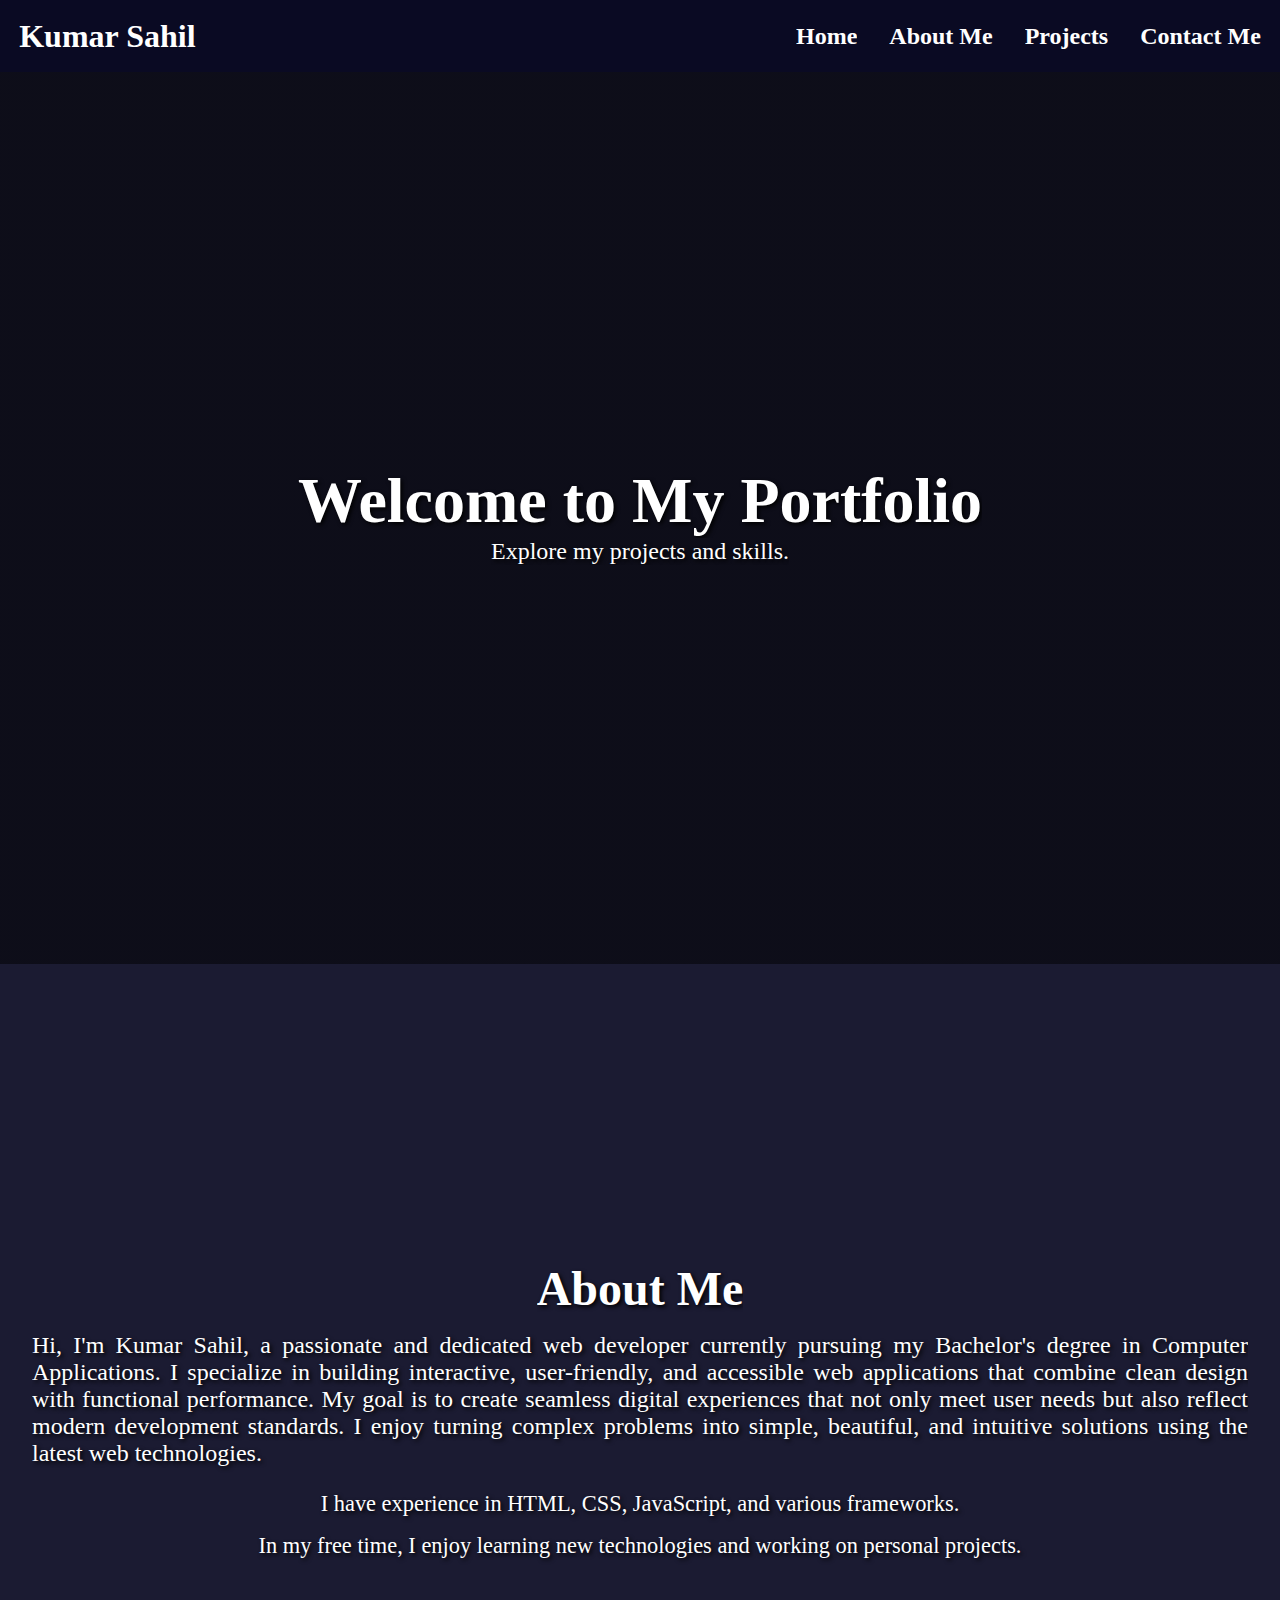
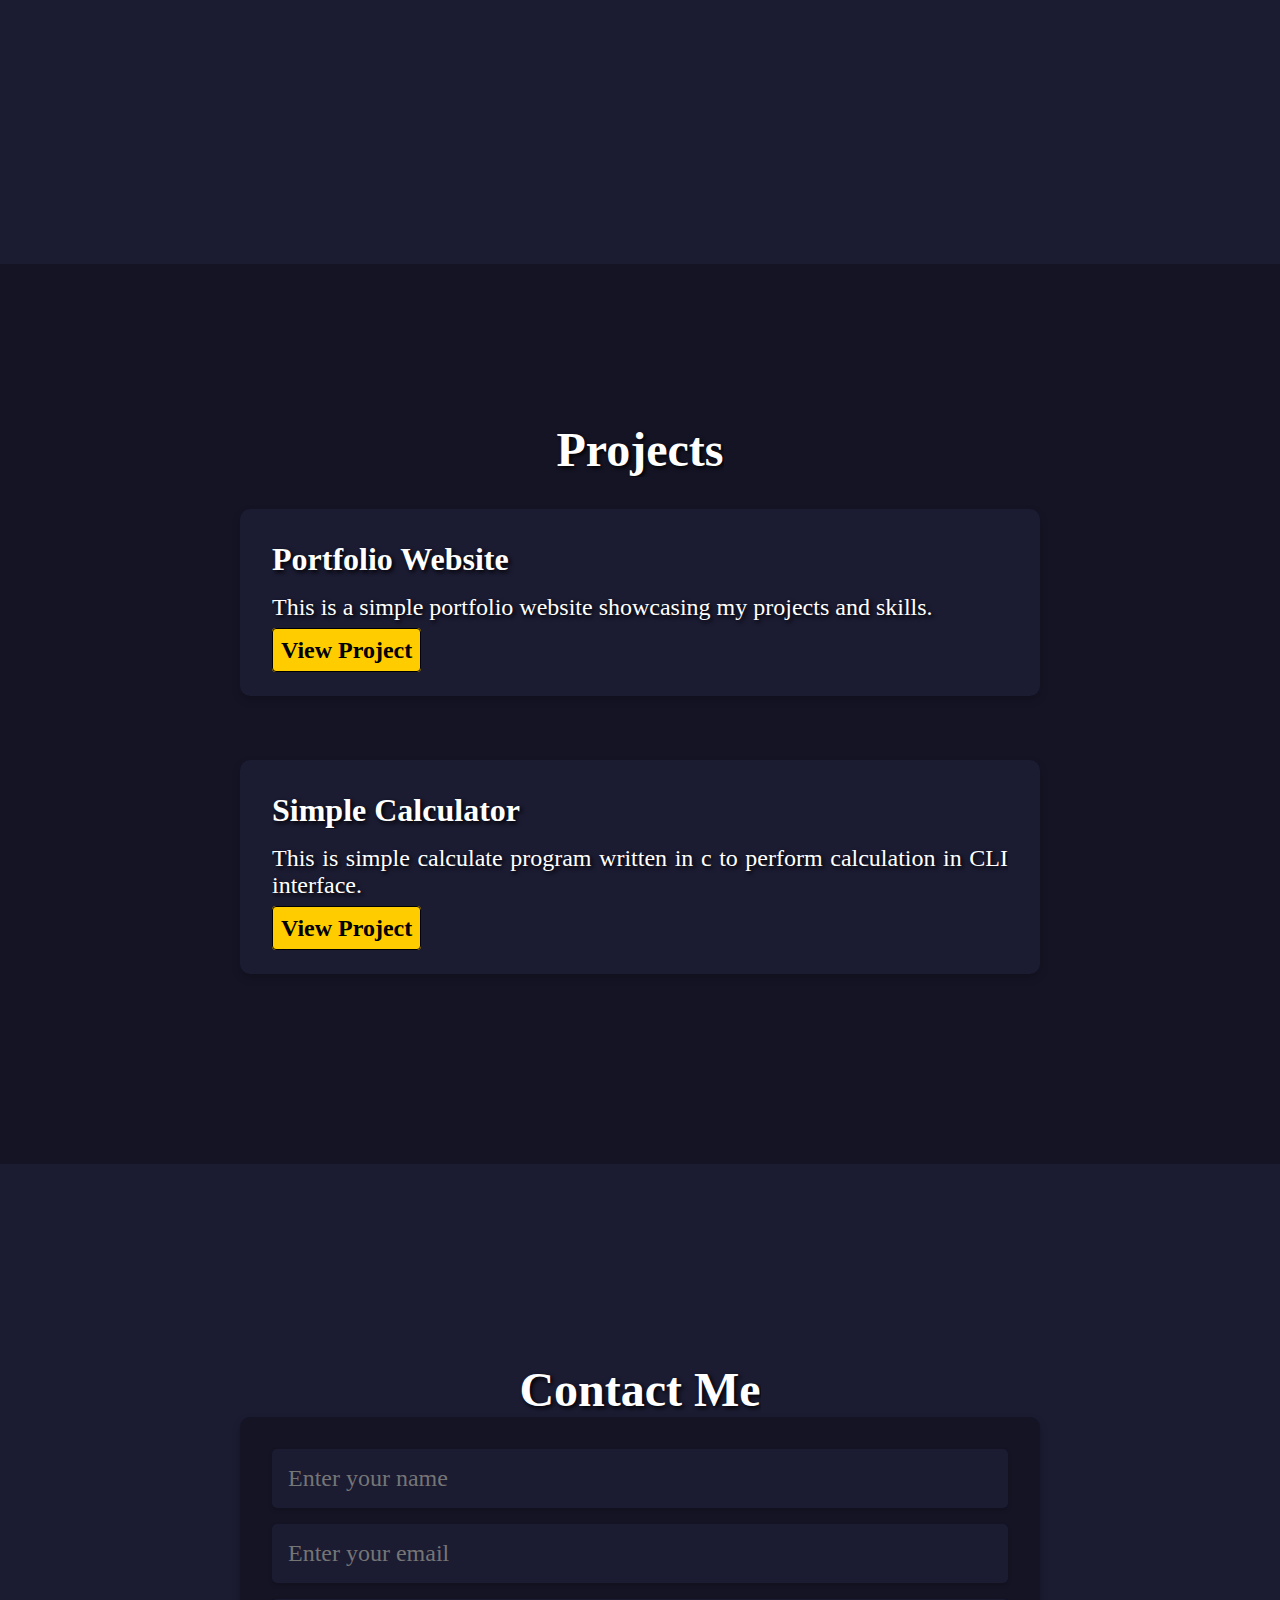
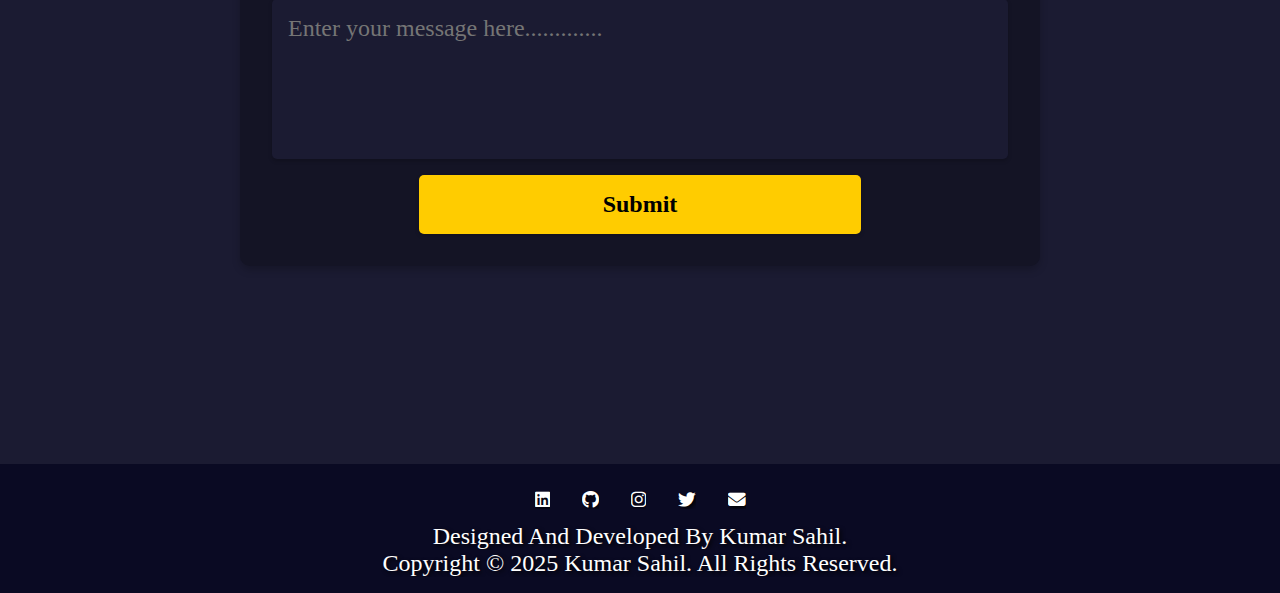
<file: PersonalPortfolioWebpage/PersonalPortfolioWebpage.html>
<!DOCTYPE html>
<html lang="en">

<head>
    <meta charset="UTF-8">
    <meta name="viewport" content="width=device-width, initial-scale=1.0">
    <meta http-equiv="X-UA-Compatible" content="IE=7">
    <meta name="description" content="Kumar Sahil's Portfolio - A showcase of my projects and skills.">
    <meta name="keywords" content="Kumar Sahil, Portfolio, Web Developer, Projects, Skills, HTML, CSS, JavaScript">
    <meta name="author" content="Kumar Sahil">
    <title>Kumar Sahil Portfolio</title>
    <link rel="stylesheet" href="/PersonalPortfolioWebpage/PersonalPortfolioWebpage.css">
    <link rel="stylesheet" href="https://cdnjs.cloudflare.com/ajax/libs/font-awesome/6.5.0/css/all.min.css">
    <link rel="shortcut icon" href="/icon.svg" type="image/x-icon">
</head>

<body>
    <header>
        <div id="navLogo">
            <a href="index.html">Kumar Sahil</a>
        </div>
        <nav id="navbar">
            <ul id="menu-Items">
                <li><a class="nav-link" href="#">Home</a></li>
                <li><a class="nav-link" href="#About_Me">About Me</a></li>
                <li><a class="nav-link" href="#projects">Projects</a></li>
                <li><a class="nav-link" href="#Contact_Me">Contact Me</a></li>
            </ul>
            <label for="toggle-menu-checkbox">
                <span id="Open-menu" onclick="openMenu()">&#9776;</span>
                <span id="Close-menu" onclick="closeMenu()">&#10006;</span>
            </label>
        </nav>
    </header>

    <main>
        <section id="welcome-section">
            <h1>Welcome to My Portfolio</h1>
            <p>Explore my projects and skills.</p>
        </section>

        <!--  -->
        <section id="About_Me">
            <h2>About Me</h2>
            <p id="about-me-description">
                Hi, I'm Kumar Sahil, a passionate and dedicated web developer currently pursuing my Bachelor's degree in
                Computer Applications. I specialize in building interactive, user-friendly, and accessible web
                applications that combine clean design with functional performance. My goal is to create seamless
                digital experiences that not only meet user needs but also reflect modern development standards. I enjoy
                turning complex problems into simple, beautiful, and intuitive solutions using the latest web
                technologies.
            </p>
            <p id="about-my-skills">I have experience in HTML, CSS, JavaScript, and various frameworks.</p>
            <p id="about-my-hobby">In my free time, I enjoy learning new technologies and working on personal projects.
            </p>
        </section>

        <!--  -->
        <section id="projects">
            <h2>Projects</h2>
            <div class="project-tile">
                <h3>Portfolio Website</h3>
                <p>This is a simple portfolio website showcasing my projects and skills.</p>
                <a href="#" class="project-link">View Project</a>
            </div>

            <div class="project-tile">
                <h3>Simple Calculator</h3>
                <p>This is simple calculate program written in c to perform calculation in CLI interface.</p>
                <a href="https://github.com/krsahil8825/simplecalculator.c" class="project-link" target="_blank">View
                    Project</a>
            </div>
        </section>

        <!--  -->
        <section id="Contact_Me">
            <h2>Contact Me</h2>

            <form id="contact-form">
                <input type="text" id="name" name="name" required placeholder="Enter your name">
                <input type="email" id="email" name="email" required placeholder="Enter your email">
                <textarea id="message" name="message" required
                    placeholder="Enter your message here............."></textarea>
                <input type="submit" id="submit" value="Submit">
            </form>
        </section>
    </main>

    <footer>
        <ul class="social-links">
            <li>
                <a href="https://www.linkedin.com/in/krsahil8825/" target="_blank">
                    <i class="fab fa-linkedin"></i>
                </a>
            </li>
            <li>
                <a id="profile-link" href="https://www.github.com/krsahil8825" target="_blank">
                    <i class="fab fa-github"></i>
                </a>
            </li>
            <li>
                <a href="https://www.instagram.com/krsahil8825" target="_blank">
                    <i class="fab fa-instagram"></i>
                </a>
            </li>
            <li>
                <a href="https://www.x.com/krsahil8825/" target="_blank">
                    <i class="fab fa-twitter"></i></a>
            </li>
            <li>
                <a href="mailto:krsahil8825@gmail.com">
                    <i class="fas fa-envelope"></i>
                </a>
            </li>
        </ul>
        <p>Designed and developed by Kumar Sahil.</p>
        <p>Copyright &copy; 2025 Kumar Sahil. All rights reserved.</p>
    </footer>

    <script>
        const openMenuBtn = document.getElementById('Open-menu');
        const closeMenuBtn = document.getElementById('Close-menu');
        const menuItems = document.getElementById('menu-Items');

        function openMenu() {
            menuItems.style.display = 'flex';
            openMenuBtn.style.display = 'none';
            closeMenuBtn.style.display = 'block';
        }

        function closeMenu() {
            menuItems.style.display = 'none';
            openMenuBtn.style.display = 'block';
            closeMenuBtn.style.display = 'none';
        }

        window.addEventListener('resize', function () {
            if (window.innerWidth > 768) {
                menuItems.style.display = 'flex';
                openMenuBtn.style.display = 'none';
                closeMenuBtn.style.display = 'none';
            } else {
                menuItems.style.display = 'none';
                openMenuBtn.style.display = 'block';
                closeMenuBtn.style.display = 'none';
            }
        });
    </script>
</body>

</html>
</file>
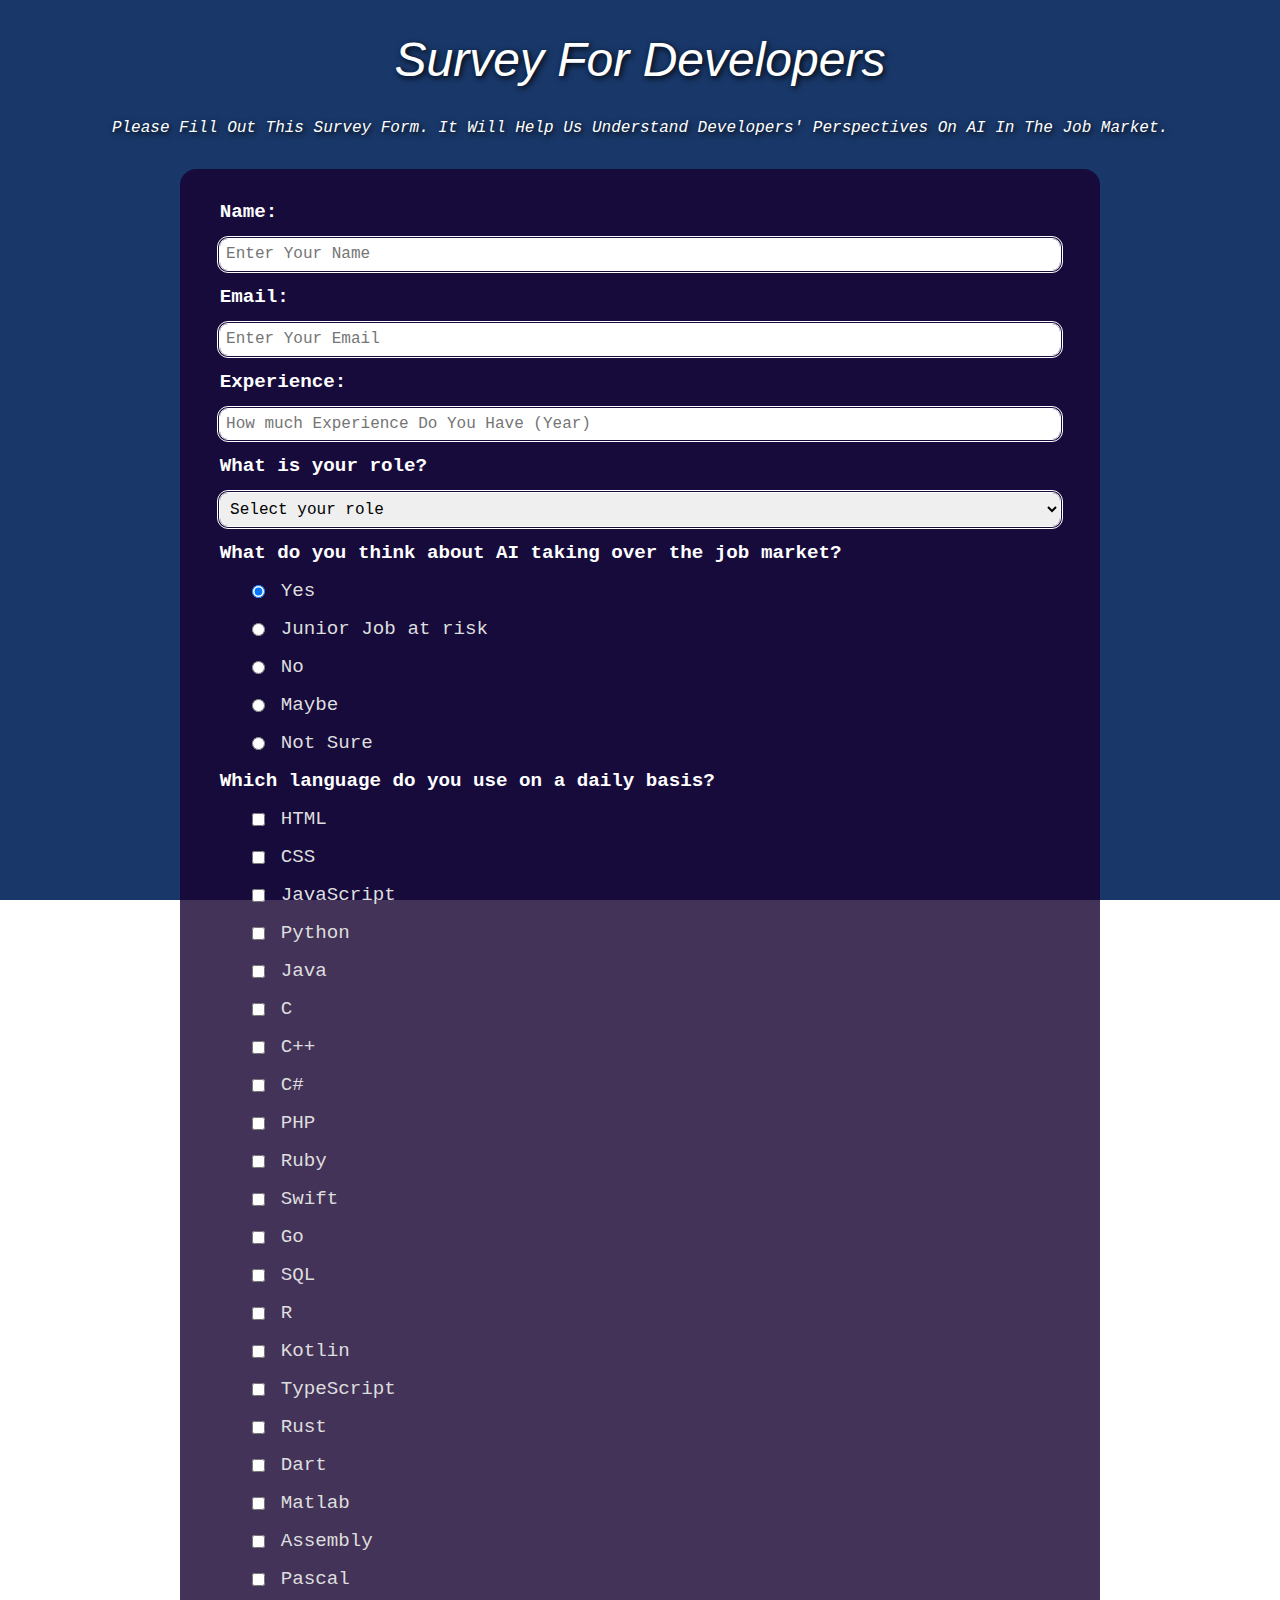
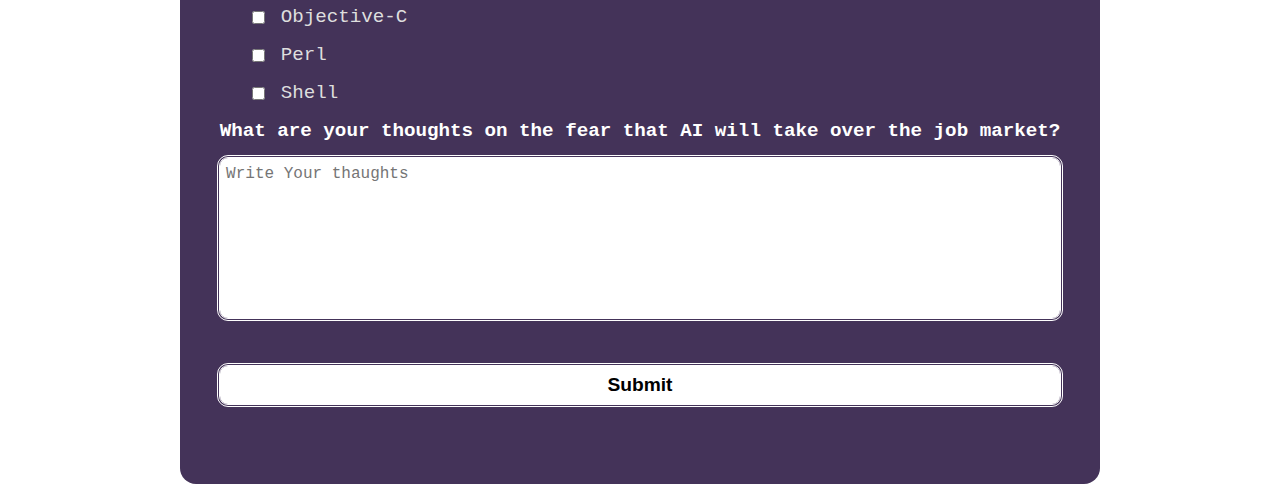
<file: SurveyForm/SurveyForm.html>
<!DOCTYPE html>
<html lang="en">

<head>
    <meta charset="UTF-8">
    <meta name="viewport" content="width=device-width, initial-scale=1.0">
    <meta http-equiv="X-UA-Compatible" content="IE=edge">
    <meta name="description"
        content="Kumar Sahil's Survey form for FreeCodeCamp Project, showcasing various web design skills.">
    <meta name="keywords" content="FreeCodeCamp, Survey Form, HTML, CSS, Web Development">
    <meta name="author" content="Kumar Sahil">
    <title>Kumar Sahil's Survay form for FreeCodeCamp Project</title>
    <link rel="stylesheet" href="/SurveyForm/SurveyForm.css">
    <link rel="shortcut icon" href="/icon.svg" type="image/x-icon">
</head>

<body>
    <h1 id="title">Survey for developers</h1>
    <p class="p" id="description">Please fill out this survey form. It will help us understand developers' perspectives
        on AI in the job market.</p>

    <!-- Form start -->
    <form id="survey-form" action="index.html">
        <!-- Basic Imformation about developer -->
        <label for="name" id="name-label">Name:</label>
        <input type="text" name="name" id="name" placeholder="Enter Your Name" required>
        <label for="name" id="email-label">Email:</label>
        <input type="email" name="email" id="email" placeholder="Enter Your Email" required>
        <label for="name" id="number-label">Experience:</label>
        <input type="number" name="number" id="number" placeholder="How much Experience Do You Have (Year)" min="0"
            max="70" required>
        <p>What is your role?</p>
        <select name="dropdown" id="dropdown" required>
            <option value="">Select your role</option>
            <option value="1">Working Professional</option>
            <option value="2">Student</option>
            <option value="3">other</option>
        </select>

        <!-- Asking Questions -->
        <label>What do you think about AI taking over the job market?</label>
        <label class="radioCheckbox" for="AI1"><input type="radio" name="AI" id="AI1" value="yes" required checked>
            Yes</label>
        <label class="radioCheckbox" for="AI5"><input type="radio" name="AI" id="AI5" value="Junior_job_at_risk"
                required> Junior Job at risk</label>
        <label class="radioCheckbox" for="AI2"><input type="radio" name="AI" id="AI2" value="no" required> No</label>
        <label class="radioCheckbox" for="AI3"><input type="radio" name="AI" id="AI3" value="maybe" required>
            Maybe</label>
        <label class="radioCheckbox" for="AI4"><input type="radio" name="AI" id="AI4" value="not sure" required> Not
            Sure</label>

        <p>Which language do you use on a daily basis?</p>
        <label class="radioCheckbox" for="html"><input type="checkbox" name="html" id="html" value="HTML"> HTML</label>
        <label class="radioCheckbox" for="css"><input type="checkbox" name="css" id="css" value="CSS"> CSS</label>
        <label class="radioCheckbox" for="js"><input type="checkbox" name="js" id="js" value="JavaScript">
            JavaScript</label>
        <label class="radioCheckbox" for="python"><input type="checkbox" name="python" id="python" value="Python">
            Python</label>
        <label class="radioCheckbox" for="java"><input type="checkbox" name="java" id="java" value="Java"> Java</label>
        <label class="radioCheckbox" for="c"><input type="checkbox" name="c" id="c" value="C"> C</label>
        <label class="radioCheckbox" for="cpp"><input type="checkbox" name="cpp" id="cpp" value="C++"> C++</label>
        <label class="radioCheckbox" for="csharp"><input type="checkbox" name="csharp" id="csharp" value="C#">
            C#</label>
        <label class="radioCheckbox" for="php"><input type="checkbox" name="php" id="php" value="PHP"> PHP</label>
        <label class="radioCheckbox" for="ruby"><input type="checkbox" name="ruby" id="ruby" value="Ruby"> Ruby</label>
        <label class="radioCheckbox" for="swift"><input type="checkbox" name="swift" id="swift" value="Swift">
            Swift</label>
        <label class="radioCheckbox" for="go"><input type="checkbox" name="go" id="go" value="Go"> Go</label>
        <label class="radioCheckbox" for="sql"><input type="checkbox" name="sql" id="sql" value="SQL"> SQL</label>
        <label class="radioCheckbox" for="r"><input type="checkbox" name="r" id="r" value="R"> R</label>
        <label class="radioCheckbox" for="kotlin"><input type="checkbox" name="kotlin" id="kotlin" value="Kotlin">
            Kotlin</label>
        <label class="radioCheckbox" for="typescript"><input type="checkbox" name="typescript" id="typescript"
                value="TypeScript"> TypeScript</label>
        <label class="radioCheckbox" for="rust"><input type="checkbox" name="rust" id="rust" value="Rust"> Rust</label>
        <label class="radioCheckbox" for="dart"><input type="checkbox" name="dart" id="dart" value="Dart"> Dart</label>
        <label class="radioCheckbox" for="matlab"><input type="checkbox" name="matlab" id="matlab" value="Matlab">
            Matlab</label>
        <label class="radioCheckbox" for="assembly"><input type="checkbox" name="assembly" id="assembly"
                value="Assembly"> Assembly</label>
        <label class="radioCheckbox" for="pascal"><input type="checkbox" name="pascal" id="pascal" value="Pascal">
            Pascal</label>
        <label class="radioCheckbox" for="objective-c"><input type="checkbox" name="objective-c" id="objective-c"
                value="Objective-C"> Objective-C</label>
        <label class="radioCheckbox" for="perl"><input type="checkbox" name="perl" id="perl" value="Perl"> Perl</label>
        <label class="radioCheckbox" for="shell"><input type="checkbox" name="shell" id="shell" value="Shell">
            Shell</label>

        <p>What are your thoughts on the fear that AI will take over the job market?</p>
        <textarea name="textarea" id="textarea" required placeholder="Write Your thaughts"></textarea>

        <input type="submit" value="Submit" id="submit">
    </form>
</body>

</html>
</file>
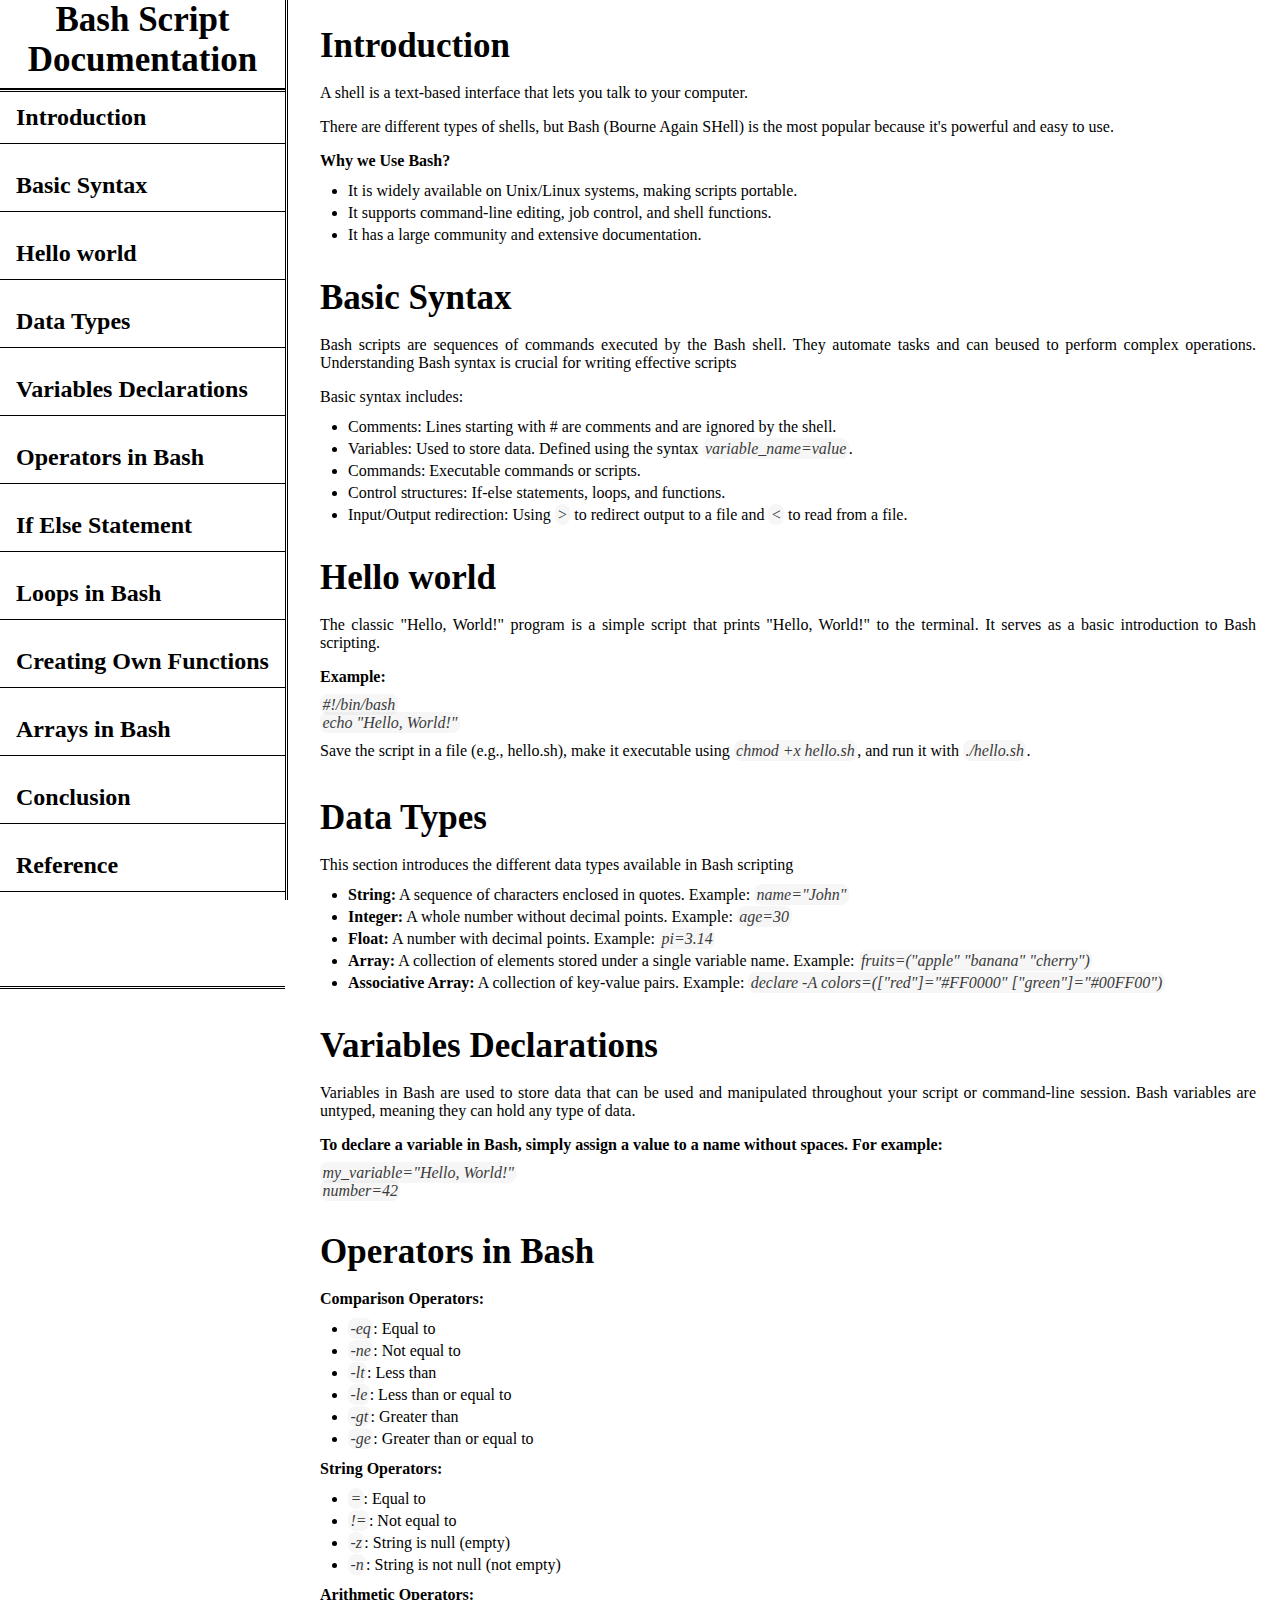
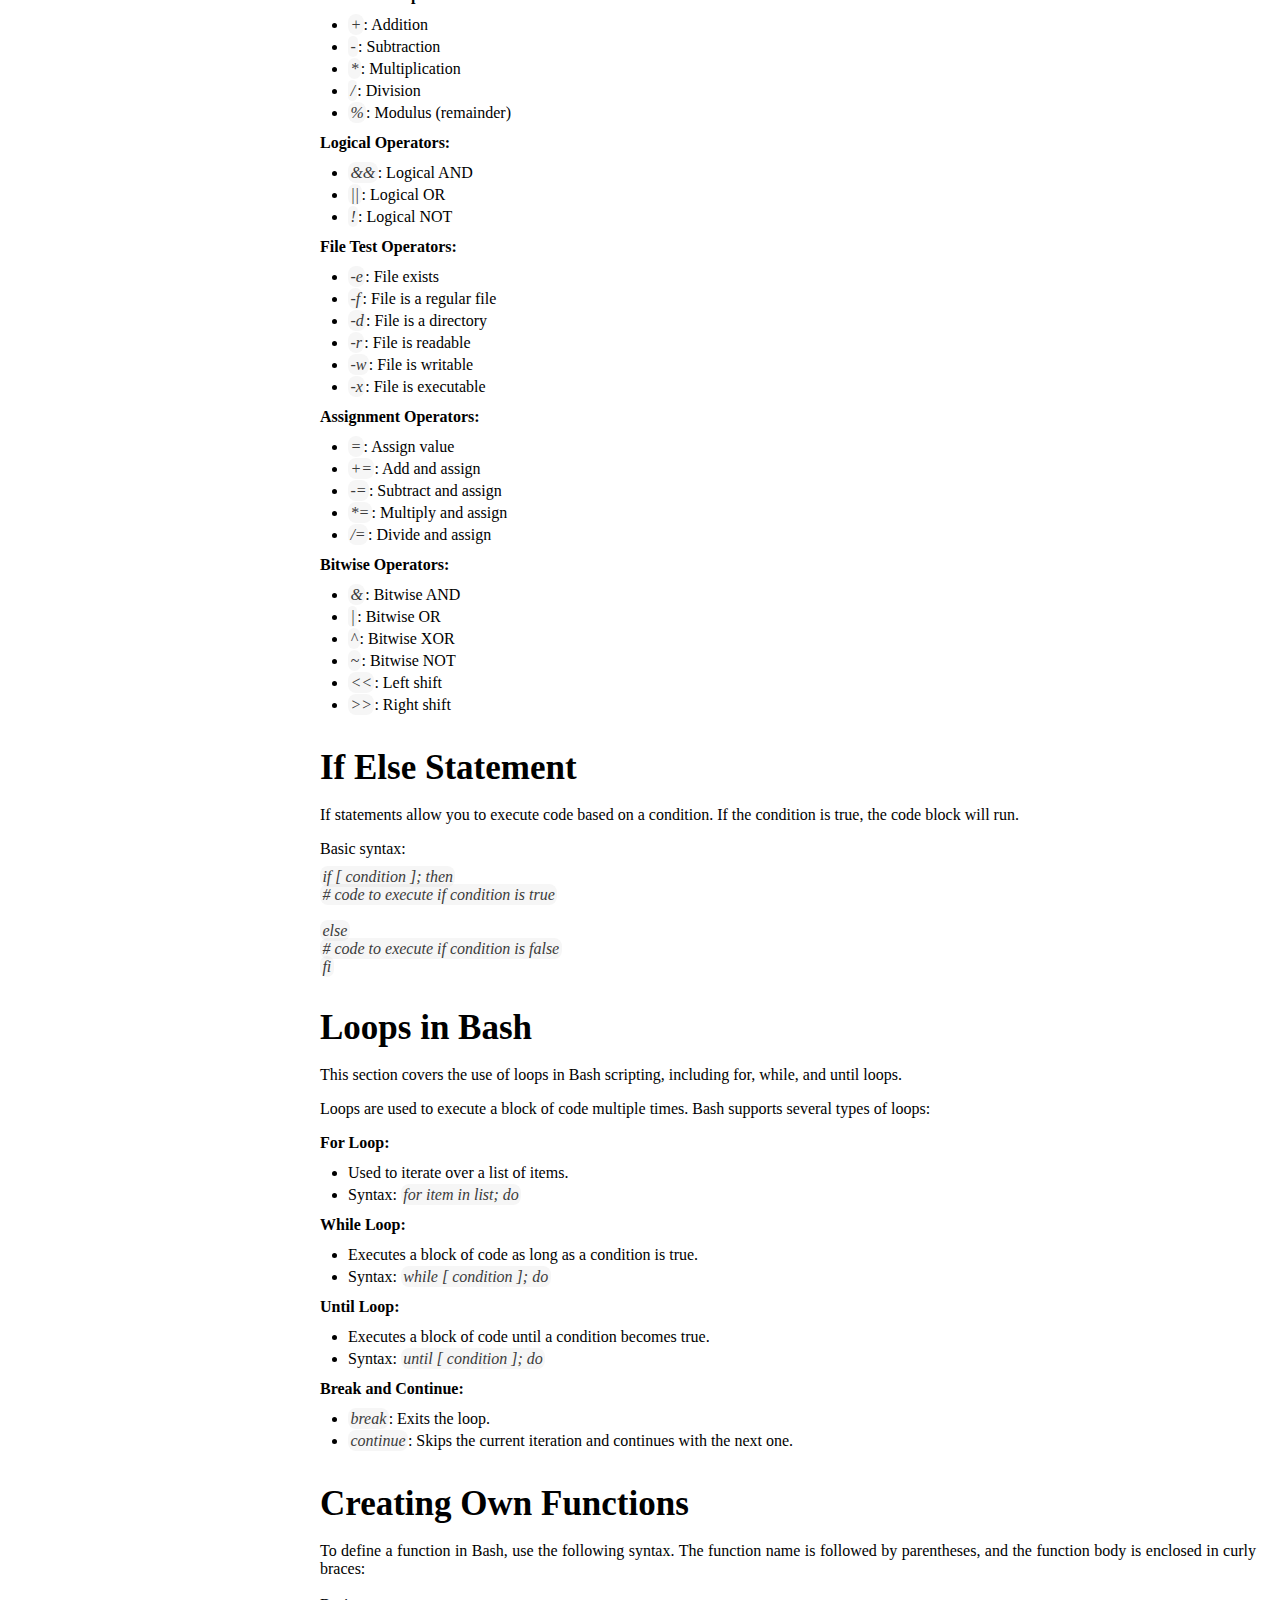
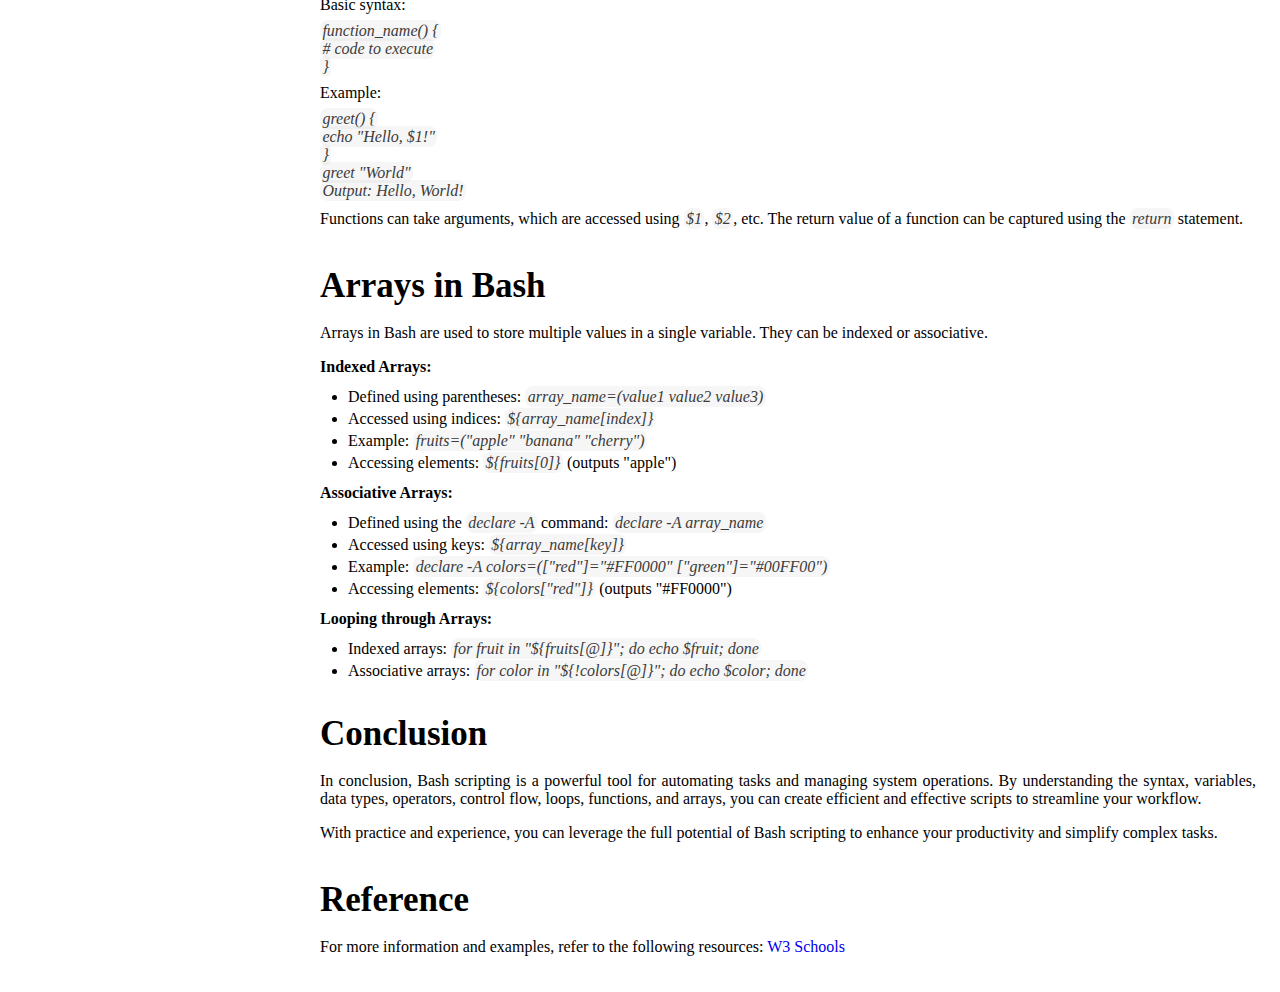
<file: TechnicalDocumentationPage/TechnicalDocumentationPage.html>
<!DOCTYPE html>
<html>

<head>
    <meta charset="UTF-8" />
    <meta name="viewport" content="width=device-width, initial-scale=1.0" />
    <meta http-equiv="X-UA-Compatible" content="IE=7">
    <meta name="description" content="Bash Script Documentation." />
    <meta name="keywords" content="Bash, Scripting, Documentation, Programming, Shell" />
    <meta name="author" content="Kumar Sahil" />
    <title>Bash Script Documentation</title>
    <link rel="stylesheet" href="/TechnicalDocumentationPage/TechnicalDocumentationPage.css" />
    <link rel="shortcut icon" href="/icon.svg" type="image/x-icon">
</head>

<body>
    <nav id="navbar">
        <header>Bash Script Documentation</header>
        <ul>
            <li><a class="nav-link" href="#Introduction">Introduction</a></li>
            <li><a class="nav-link" href="#Basic_Syntax">Basic Syntax</a></li>
            <li><a class="nav-link" href="#Hello_world">Hello world</a></li>
            <li><a class="nav-link" href="#Data_Types">Data Types</a></li>
            <li><a class="nav-link" href="#Variables_Declarations">Variables Declarations</a></li>
            <li><a class="nav-link" href="#Operators_in_Bash">Operators in Bash</a></li>
            <li><a class="nav-link" href="#If_Else_Statement">If Else Statement</a></li>
            <li><a class="nav-link" href="#Loops_in_Bash">Loops in Bash</a></li>
            <li><a class="nav-link" href="#Creating_Own_Functions">Creating Own Functions</a></li>
            <li><a class="nav-link" href="#Arrays_in_Bash">Arrays in Bash</a></li>
            <li><a class="nav-link" href="#Conclusion">Conclusion</a></li>
            <li><a class="nav-link" href="#Reference">Reference</a></li>
        </ul>
    </nav>


    <main id="main-doc">

        <section class="main-section" id="Introduction">
            <header>Introduction</header>
            <article>
                <p>
                    A shell is a text-based interface that lets you talk to your computer.
                </p>

                <p>
                    There are different types of shells, but Bash (Bourne Again SHell) is the most popular because it's
                    powerful and easy to use.
                </p>
                <p>
                    <strong>Why we Use Bash?</strong>
                </p>
                <ul>
                    <li>It is widely available on Unix/Linux systems, making scripts portable.</li>
                    <li>It supports command-line editing, job control, and shell functions.</li>
                    <li>It has a large community and extensive documentation.</li>
                </ul>
            </article>
        </section>


        <section class="main-section" id="Basic_Syntax">
            <header>Basic Syntax</header>
            <article>
                <p>
                    Bash scripts are sequences of commands executed by the Bash shell. They automate tasks and can
                    beused to perform complex operations. Understanding Bash syntax is crucial for writing effective
                    scripts
                </p>
                <p>
                    <stong>Basic syntax includes:</stong>
                </p>
                <ul>
                    <li>Comments: Lines starting with # are comments and are ignored by the shell.</li>
                    <li>Variables: Used to store data. Defined using the syntax <code>variable_name=value</code>.
                    </li>
                    <li>Commands: Executable commands or scripts.</li>
                    <li>Control structures: If-else statements, loops, and functions.</li>
                    <li>Input/Output redirection: Using <code>&gt;</code> to redirect output to a file and
                        <code>&lt;</code> to read from a file.
                    </li>
                </ul>
            </article>
        </section>

        <section class="main-section" id="Hello_world">
            <header>Hello world</header>
            <article>
                <p>
                    The classic "Hello, World!" program is a simple script that prints "Hello, World!" to the
                    terminal. It serves as a basic introduction to Bash scripting.
                </p>
                <p>
                    <strong>Example:</strong>
                </p>
                <div>
                    <code>#!/bin/bash</code>
                    <br />
                    <code>echo "Hello, World!"</code>
                </div>
                <p>
                    Save the script in a file (e.g., hello.sh), make it executable using <code>chmod +x hello.sh</code>,
                    and run it with <code>./hello.sh</code>.
                </p>
            </article>
        </section>

        <section class="main-section" id="Data_Types">
            <header>Data Types</header>
            <article>
                <p>
                    This section introduces the different data types available in Bash scripting
                </p>
                <ul>
                    <li>
                        <strong>String:</strong> A sequence of characters enclosed in quotes. Example:
                        <code>name="John"</code>
                    </li>
                    <li>
                        <strong>Integer:</strong> A whole number without decimal points. Example: <code>age=30</code>
                    </li>
                    <li>
                        <strong>Float:</strong> A number with decimal points. Example: <code>pi=3.14</code>
                    </li>
                    <li>
                        <strong>Array:</strong> A collection of elements stored under a single variable name. Example:
                        <code>fruits=("apple" "banana" "cherry")</code>
                    </li>
                    <li>
                        <strong>Associative Array:</strong> A collection of key-value pairs. Example:
                        <code>declare -A colors=(["red"]="#FF0000" ["green"]="#00FF00")</code>
                    </li>
                </ul>
            </article>
        </section>

        <section class="main-section" id="Variables_Declarations">
            <header>Variables Declarations</header>
            <article>
                <p>
                    Variables in Bash are used to store data that can be used and manipulated throughout your script or
                    command-line session. Bash variables are untyped, meaning they can hold any type of data.
                </p>

                <p>
                    <strong>
                        To declare a variable in Bash, simply assign a value to a name without spaces. For example:
                    </strong>
                </p>
                <div>
                    <code>my_variable="Hello, World!"</code>
                    <br />
                    <code>number=42</code>
                </div>
            </article>
        </section>

        <section class="main-section" id="Operators_in_Bash">
            <header>Operators in Bash</header>
            <article>
                <p>
                    <strong>Comparison Operators:</strong>
                </p>
                <ul>
                    <li><code>-eq</code>: Equal to</li>
                    <li><code>-ne</code>: Not equal to</li>
                    <li><code>-lt</code>: Less than</li>
                    <li><code>-le</code>: Less than or equal to</li>
                    <li><code>-gt</code>: Greater than</li>
                    <li><code>-ge</code>: Greater than or equal to</li>
                </ul>
                <p>
                    <strong>String Operators:</strong>
                </p>
                <ul>
                    <li><code>=</code>: Equal to</li>
                    <li><code>!=</code>: Not equal to</li>
                    <li><code>-z</code>: String is null (empty)</li>
                    <li><code>-n</code>: String is not null (not empty)</li>
                </ul>
                <p>
                    <strong>Arithmetic Operators:</strong>
                </p>
                <ul>
                    <li><code>+</code>: Addition</li>
                    <li><code>-</code>: Subtraction</li>
                    <li><code>*</code>: Multiplication</li>
                    <li><code>/</code>: Division</li>
                    <li><code>%</code>: Modulus (remainder)</li>
                </ul>
                <p>
                    <strong>Logical Operators:</strong>
                </p>
                <ul>
                    <li><code>&&</code>: Logical AND</li>
                    <li><code>||</code>: Logical OR</li>
                    <li><code>!</code>: Logical NOT</li>
                </ul>
                <p>
                    <strong>File Test Operators:</strong>
                </p>
                <ul>
                    <li><code>-e</code>: File exists</li>
                    <li><code>-f</code>: File is a regular file</li>
                    <li><code>-d</code>: File is a directory</li>
                    <li><code>-r</code>: File is readable</li>
                    <li><code>-w</code>: File is writable</li>
                    <li><code>-x</code>: File is executable</li>
                </ul>
                <p>
                    <strong>Assignment Operators:</strong>
                </p>
                <ul>
                    <li><code>=</code>: Assign value</li>
                    <li><code>+=</code>: Add and assign</li>
                    <li><code>-=</code>: Subtract and assign</li>
                    <li><code>*=</code>: Multiply and assign</li>
                    <li><code>/=</code>: Divide and assign</li>
                </ul>
                <p>
                    <strong>Bitwise Operators:</strong>
                </p>
                <ul>
                    <li><code>&</code>: Bitwise AND</li>
                    <li><code>|</code>: Bitwise OR</li>
                    <li><code>^</code>: Bitwise XOR</li>
                    <li><code>~</code>: Bitwise NOT</li>
                    <li><code>&lt;&lt;</code>: Left shift</li>
                    <li><code>&gt;&gt;</code>: Right shift</li>
                </ul>
            </article>
        </section>

        <section class="main-section" id="If_Else_Statement">
            <header>If Else Statement</header>
            <article>
                <p>
                    If statements allow you to execute code based on a condition. If the condition is true, the code
                    block will run.
                </p>
                <p>
                    <stong>Basic syntax:</strong>
                </p>
                <div>
                    <code>if [ condition ]; then</code>
                    <br />
                    <code>    # code to execute if condition is true</code>
                    <br />
                    <br />
                    <code>else</code>
                    <br />
                    <code>    # code to execute if condition is false</code>
                    <br />
                    <code>fi</code>
                </div>
            </article>
        </section>

        <section class="main-section" id="Loops_in_Bash">
            <header>Loops in Bash</header>
            <article>
                <p>
                    This section covers the use of loops in Bash scripting, including for, while, and until loops.
                </p>

                <p>
                    Loops are used to execute a block of code multiple times. Bash supports several types of loops:
                </p>

                <p>
                    <strong>For Loop:</strong>
                </p>
                <ul>
                    <li>Used to iterate over a list of items.</li>
                    <li>Syntax: <code>for item in list; do</code></li>
                </ul>
                <p>
                    <strong>While Loop:</strong>
                </p>
                <ul>
                    <li>Executes a block of code as long as a condition is true.</li>
                    <li>Syntax: <code>while [ condition ]; do</code></li>
                </ul>
                <p>
                    <strong>Until Loop:</strong>
                </p>
                <ul>
                    <li>Executes a block of code until a condition becomes true.</li>
                    <li>Syntax: <code>until [ condition ]; do</code></li>
                </ul>
                <p>
                    <strong>Break and Continue:</strong>
                </p>
                <ul>
                    <li><code>break</code>: Exits the loop.</li>
                    <li><code>continue</code>: Skips the current iteration and continues with the next one.</li>
                </ul>
            </article>
        </section>

        <section class="main-section" id="Creating_Own_Functions">
            <header>Creating Own Functions</header>
            <article>
                <p>
                    To define a function in Bash, use the following syntax. The function name is followed by
                    parentheses, and
                    the function body is enclosed in curly braces:
                </p>

                <div>
                    <p>Basic syntax:</p>
                    <code>function_name() {</code>
                    <br />
                    <code>    # code to execute</code>
                    <br />
                    <code>}</code>
                    <br />
                    <p>Example:</p>
                    <code>greet() {</code>
                    <br />
                    <code>    echo "Hello, $1!"</code>
                    <br />
                    <code>}</code>
                    <br />
                    <code>greet "World"</code>
                    <br />
                    <code>Output: Hello, World!</code>
                </div>

                <p>
                    Functions can take arguments, which are accessed using <code>$1</code>, <code>$2</code>, etc. The
                    return value of a function can be captured using the <code>return</code> statement.
                </p>
            </article>
        </section>

        <section class="main-section" id="Arrays_in_Bash">
            <header>Arrays in Bash</header>
            <article>
                <p>
                    Arrays in Bash are used to store multiple values in a single variable. They can be indexed or
                    associative.
                </p>

                <p>
                    <strong>Indexed Arrays:</strong>
                </p>
                <ul>
                    <li>
                        Defined using parentheses: <code>array_name=(value1 value2 value3)</code>
                    </li>
                    <li>
                        Accessed using indices: <code>${array_name[index]}</code>
                    </li>
                    <li>
                        Example: <code>fruits=("apple" "banana" "cherry")</code>
                    </li>
                    <li>
                        Accessing elements: <code>${fruits[0]}</code> (outputs "apple")
                    </li>
                </ul>
                <p>
                    <strong>Associative Arrays:</strong>
                </p>
                <ul>
                    <li>
                        Defined using the <code>declare -A</code> command: <code>declare -A array_name</code>
                    </li>
                    <li>
                        Accessed using keys: <code>${array_name[key]}</code></li>
                    <li>
                        Example: <code>declare -A colors=(["red"]="#FF0000" ["green"]="#00FF00")</code>
                    </li>
                    <li>
                        Accessing elements: <code>${colors["red"]}</code> (outputs "#FF0000")
                    </li>
                </ul>
                <p>
                    <strong>Looping through Arrays:</strong>
                </p>
                <ul>
                    <li>
                        Indexed arrays: <code>for fruit in "${fruits[@]}"; do echo $fruit; done</code>
                    </li>
                    <li>
                        Associative arrays: <code>for color in "${!colors[@]}"; do echo $color; done</code>
                    </li>
                </ul>
            </article>
        </section>

        <section class="main-section" id="Conclusion">
            <header>Conclusion</header>
            <article>
                <p>
                    In conclusion, Bash scripting is a powerful tool for automating tasks and managing system
                    operations. By understanding the syntax, variables, data types, operators, control flow, loops,
                    functions, and arrays, you can create efficient and effective scripts to streamline your workflow.
                </p>

                <p>
                    With practice and experience, you can leverage the full potential of Bash scripting to enhance your
                    productivity and simplify complex tasks.
                </p>
            </article>
        </section>

        <section class="main-section" id="Reference">
            <header>Reference</header>
            <article>
                <p>
                    For more information and examples, refer to the following resources:
                    <a href="https://www.w3schools.com/bash/index.php">W3 Schools</a>
                </p>
            </article>
        </section>
    </main>
</body>

</html>
</file>
<file: PersonalPortfolioWebpage/PersonalPortfolioWebpage.css>
* {
	box-sizing: border-box;
	margin: 0;
	padding: 0;
	font-family: "Times New Roman", Times, serif;
	text-decoration: none;
	list-style: none;
	color: #ffffff;
	overflow-x: hidden;
	scroll-behavior: smooth;
	scrollbar-width: thin;
	scrollbar-color: #525252 #0a0a23;
}

body {
	background-color: #1b1b32;
	padding-top: 4rem;
	font-size: 16px;}

header {
	background-color: #0a0a23;
	padding: 1.2rem;
	text-align: center;
	display: flex;
	justify-content: space-between;
	align-items: center;
	position: fixed;
	width: 100%;
	top: 0;
	height: 4.5rem;
	z-index: 1000;
	overflow: hidden;
}

header div a {
	text-decoration: none;
	color: #ffffff;
	font-size: 2rem;
	font-weight: 600;
	transition: all 0.3s ease;
}

header div a:hover {
	color: #ffcc00;
}

header nav ul {
	display: flex;
	justify-content: center;
	gap: 2rem;
}

header nav ul li a {
	font-size: 1.5rem;
}

header nav ul li a,
header label span#Open-menu,
header label span#Close-menu {
	color: #ffffff;
	transition: all 0.3s ease;
	font-weight: 600;
}

header nav ul li a:hover,
header label span#Open-menu:hover,
header label span#Close-menu:hover {
	color: #ffcc00;
}

span#Open-menu,
span#Close-menu,
input#toggle-menu-checkbox {
	display: none;
	font-size: 2rem;
}

main {
	min-height: 100vh;
	width: 100vw;
	left: 0;
}

section#welcome-section {
	display: flex;
	justify-content: center;
	align-items: center;
	height: 100vh;
	width: 100vw;
	flex-direction: column;
	text-align: center;
	background: linear-gradient(
			to bottom,
			rgba(0, 0, 0, 0.5),
			rgba(0, 0, 0, 0.5)
		),
		url("https://images.pexels.com/photos/546819/pexels-photo-546819.jpeg?auto=compress&cs=tinysrgb&w=1260&h=750&dpr=2");
	background-repeat: no-repeat;
	background-position: center;
	background-size: cover;
	padding: 1rem;
}

section#welcome-section h1 {
	font-size: 4rem;
	color: #ffffff;
	text-shadow: 2px 2px 4px #000000;
}

section#welcome-section p {
	font-size: 1.5rem;
	color: #ffffff;
	text-shadow: 2px 2px 4px #000000;
}

section#About_Me {
	display: flex;
	justify-content: center;
	align-items: center;
	min-height: 100vh;
	flex-direction: column;
	background-color: #1b1b32;
	padding: 5vh 2rem;
}

section#About_Me h2 {
	font-size: 3rem;
	color: #ffffff;
	text-shadow: 2px 2px 4px #000000;
}

section#About_Me p#about-me-description {
	font-size: 1.5rem;
	color: #ffffff;
	text-shadow: 2px 2px 4px #000000;
	text-align: justify;
	width: 100%;
	padding: 1rem 0;
}

section#About_Me p#about-my-hobby,
section#About_Me p#about-my-skills {
	font-size: 1.4rem;
	color: #ffffff;
	text-shadow: 2px 2px 4px #000000;
	text-align: center;
	padding: 0.5rem 1.25rem;
	width: 100%;
}

@media screen and (max-width: 35rem) {
	section#About_Me p#about-me-description {
		font-size: 1.3rem;
	}
	section#About_Me p#about-my-hobby,
	section#About_Me p#about-my-skills {
		text-align: center;
		font-size: 1.2rem;
	}
}

section#projects {
	display: flex;
	justify-content: center;
	align-items: center;
	min-height: 100vh;
	flex-direction: column;
	background-color: #141425;
	padding: 5vh 0;
}

section#projects h2 {
	font-size: 3rem;
	color: #ffffff;
	text-shadow: 2px 2px 4px #000000;
}

section#projects div.project-tile {
	background-color: #1b1b32;
	border-radius: 10px;
	padding: 2rem;
	margin: 2rem;
	width: 80%;
	max-width: 800px;
	box-shadow: 0 4px 8px rgba(0, 0, 0, 0.2);
	transition: all 0.3s ease;
}

section#projects div.project-tile:hover {
	transform: scale(1.05);
	box-shadow: 0 8px 16px rgba(0, 0, 0, 0.3);
}

section#projects div.project-tile h3 {
	font-size: 2rem;
	color: #ffffff;
	text-shadow: 2px 2px 4px #000000;
}

section#projects div.project-tile p {
	font-size: 1.5rem;
	color: #ffffff;
	text-shadow: 2px 2px 4px #000000;
	text-align: justify;
	padding: 1rem 0;
}

section#projects div.project-tile a {
	font-size: 1.5rem;
	border: #000000 solid 0.1rem;
	padding: 0.5rem;
	border-radius: 0.25rem;
	background-color: #ffcc00;
	color: #000000;
	font-weight: 600;
	cursor: pointer;
	transition: all 0.3s ease;
}

section#projects div.project-tile a:hover {
	background-color: #ffffff;
	text-shadow: #000000 2px 2px 4px;
}

@media screen and (max-width: 35rem) {
	section#projects h2 {
		width: 100%;
		text-align: center;
	}

	section#projects div.project-tile h3 {
		width: 100%;
		text-align: center;
	}
	section#projects div.project-tile p {
		width: 100%;
		text-align: left;
	}
}

section#Contact_Me {
	display: flex;
	justify-content: center;
	align-items: center;
	min-height: 100vh;
	flex-direction: column;
	background-color: #1b1b32;
	padding: 5vh 0;
}

section#Contact_Me h2 {
	font-size: 3rem;
	color: #ffffff;
	text-shadow: 2px 2px 4px #000000;
}

section#Contact_Me form {
	display: flex;
	flex-direction: column;
	align-items: center;
	width: 80%;
	max-width: 50rem;
	background-color: #141425;
	border-radius: 10px;
	padding: 2rem;
	box-shadow: 0 4px 8px rgba(0, 0, 0, 0.2);
	gap: 1rem;
}

section#Contact_Me form input,
section#Contact_Me form textarea {
	width: 100%;
	padding: 1rem;
	border-radius: 5px;
	border: none;
	background-color: #1b1b32;
	color: #ffffff;
	font-size: 1.5rem;
	box-shadow: 0 2px 4px rgba(0, 0, 0, 0.2);
}

section#Contact_Me form textarea {
	resize: none;
	height: 10rem;
}

section#Contact_Me form input#submit {
	background-color: #ffcc00;
	color: #000000;
	width: 60%;
	text-align: center;
	font-weight: 600;
	cursor: pointer;
	transition: all 0.3s ease;
	height: fit-content;
}

section#Contact_Me form input#submit:hover {
	background-color: #ffffff;
	text-shadow: #000000 2px 2px 4px;
}

section#Contact_Me ul#social-links li a {
	font-size: 2rem;
	color: #ffffff;
	transition: all 0.3s ease;
}

footer {
	background-color: #0a0a23;
	padding: 1rem;
	text-align: center;
	color: #ffffff;
	font-size: 1.5rem;
	bottom: 0;
	width: 100%;
	text-transform: capitalize;
	text-shadow: 2px 2px 4px #000000;
	overflow: hidden;
}

footer ul {
	display: flex;
	justify-content: center;
	gap: 2rem;
	margin: 0.5rem 0;
}

footer ul li a {
	overflow: hidden;
}

footer ul li a i {
	color: #ffffff;
	font-size: 1.1rem;
	transition: all 0.3s ease;
	overflow: hidden;
}

footer ul li a i:hover {
	color: #ffcc00;
}

@media screen and (max-width: 48rem) {
	header nav ul {
		display: none;
		position: fixed;
		flex-direction: column;
		justify-content: start;
		align-items: center;
		background-color: #0a0a23;
		width: 100%;
		top: 4rem;
		left: 0;
		padding: 1rem;
	}

	header label span#Open-menu {
		display: block;
	}

	header label span#Close-menu {
		display: none;
	}
}
</file>
<file: SurveyForm/SurveyForm.css>
* {
	box-sizing: border-box;
	margin: 0;
	padding: 0;
	font-family: Arial, sans-serif;
}

body {
	background-image: linear-gradient(
			rgba(0, 34, 89, 0.9),
			rgba(0, 34, 89, 0.9)
		),
		url("https://images.pexels.com/photos/3183165/pexels-photo-3183165.jpeg?auto=compress&cs=tinysrgb&w=1260&h=750&dpr=2");
	background-size: cover;
	background-position: center;
	background-repeat: no-repeat;
	background-attachment: fixed;
	color: #333;
	display: flex;
	flex-direction: column;
	justify-content: center;
	align-items: center;
	gap: 2rem;
	min-height: 100vh;
	scrollbar-width: none;
	scroll-behavior: smooth;
}

p.p {
	font-size: 1rem;
	color: #ffffff;
	text-align: center;
	font-weight: 400;
	margin: 0 1rem;
	text-shadow: 0.1rem 0.1rem 0.4rem rgba(0, 0, 0, 1);
	font-style: italic;
	font-family: "Courier New", Courier, monospace;
	text-transform: capitalize;
}

h1 {
	color: #fff;
	font-size: 3rem;
	text-align: center;
	font-weight: 400;
	margin: 2rem 1rem 0 1rem;
	text-shadow: 0.1rem 0.1rem 0.4rem rgba(0, 0, 0, 1);
	text-transform: capitalize;
	font-style: italic;
}

form {
	display: flex;
	flex-direction: column;
	align-items: left;
	gap: 1rem;
	padding: 2rem 2.5rem;
	justify-content: center;
	background-color: rgba(21, 0, 48, 0.8);
	margin: 0 1rem;
	border-radius: 1rem;
	padding-bottom: 5rem;
}

form label,
form p {
	font-size: 1.2rem;
	font-weight: 700;
	font-family: "Courier New", Courier, monospace;
	color: #ffffff;
	text-align: left;
}

form #name,
form #email,
form #number,
form select {
	width: 100%;
	padding: 0.4rem;
	border-radius: 0.5rem;
	border: none;
	outline: double 0.2rem #fff;
	font-size: 1rem;
	font-family: "Courier New", Courier, monospace;
}

form textarea {
	width: 100%;
	padding: 0.4rem;
	border-radius: 0.5rem;
	border: none;
	outline: double 0.2rem #fff;
	font-size: 1rem;
	font-family: "Courier New", Courier, monospace;
	resize: none;
	height: 10rem;
}

form input[type="radio"],
form input[type="checkbox"] {
	margin-left: 2rem;
}

form .radioCheckbox {
	display: flex;
	align-items: center;
	gap: 1rem;
	align-items: center;
	align-self: start;
	color: rgb(222, 222, 222);
	font-weight: 400;
}

form input[type="submit"] {
	background-color: #fff;
	color: #000;
	font-size: 1.2rem;
	font-weight: 600;
	margin-top: 2rem;
	padding: 0.5rem 1rem;
	outline: double 0.2rem #fff;
	border-radius: 0.5rem;
	border: none;
	cursor: pointer;
	transition: background-color 0.3s ease, color 0.3s ease;
}

form input[type="submit"]:hover {
	background-color: #000;
	outline: double 0.2rem #ffffff;
	color: #fff;
}
</file>
<file: TechnicalDocumentationPage/TechnicalDocumentationPage.css>
* {
	padding: 0;
	margin: 0;
	box-sizing: border-box;
	font-family: "Times New Roman", Times, serif;
	text-decoration: none;
	scrollbar-width: thin;
	scroll-behavior: smooth;
	scrollbar-color: #000000 #ffffff;
}

body {
	background-color: #ffffff;
}

main * {
	margin: 0;
	padding: 2px 0;
}

header {
	color: #000000;
	font-size: 35px;
	font-weight: 600;
	display: inline-block;
	padding: 0.5rem 0;
	margin-top: 1rem;
}

nav#navbar {
	display: block;
	width: 100%;
	background-color: #ffffff;
}

nav#navbar ul {
	display: flex;
	justify-content: space-between;
	align-items: start;
	flex-direction: column;
	list-style: none;
	/*  */
	height: 40vh;
	width: 100%;
	overflow-x: hidden;
	overflow-y: auto;
	display: block;
	border-width: 0.2rem 0;
	border-style: double;
	border-color: #000000;
}

nav#navbar ul li {
	width: 100%;
	background-color: #ffffff;
	margin-bottom: 1rem;
	border-bottom: #000000 1px solid;
	padding: 0.5rem 0;
}

nav#navbar ul li a {
	color: #000000;
	font-size: 24px;
	font-weight: 600;
	display: block;
	padding: 0.25rem 0.5rem 0.25rem 1rem;
}

nav#navbar header {
	display: block;
	border-bottom: #000000 1px solid;
	/*  */
	font-weight: 600;
	padding: 0 0 0.5rem 0;
	margin: 0;
	width: 100%;
	text-align: center;
}

main {
	padding: 0 1.5rem 1.5rem 1.5rem;
	display: flex;
	flex-direction: column;
}

@media screen and (min-width: 50rem) {
	body {
		display: flex;
		flex-direction: row;
	}

	nav#navbar {
		position: fixed;
		height: 100vh;
		width: 18rem;
		border-right-width: 0.2rem;
		border-right-style: double;
		border-right-color: #000000;
	}

	nav#navbar ul {
		height: calc(100vh - 35px);
		width: 100%;
		overflow-x: hidden;
		overflow-y: auto;
		display: inline-block;
		border-width: 0.2rem 0;
		border-style: double;
		border-color: #000000;
		padding: 0 0 4.25rem 0;
	}

	nav#navbar ul {
		height: 100%;
		width: 100%;
		overflow-x: hidden;
		overflow-y: auto;
		display: block;
		border-width: 0.2rem 0;
		border-style: double;
		border-color: #000000;
	}

	main {
		padding-left: 20rem;
	}
}

p {
	font-size: 16px;
	font-weight: 400;
	text-align: justify;
	padding: 0.5rem 0;
}

main ul {
	list-style: disc;
	list-style-position: outside;
	padding-left: 1.75em;
}

main code {
	background-color: rgba(163, 163, 163, 0.1);
	border-radius: 0.5rem;
	padding: 0.125rem 0.15rem;
	line-height: 1rem;
	color: #3b3b3b;
	font-style: italic;
}
</file>
